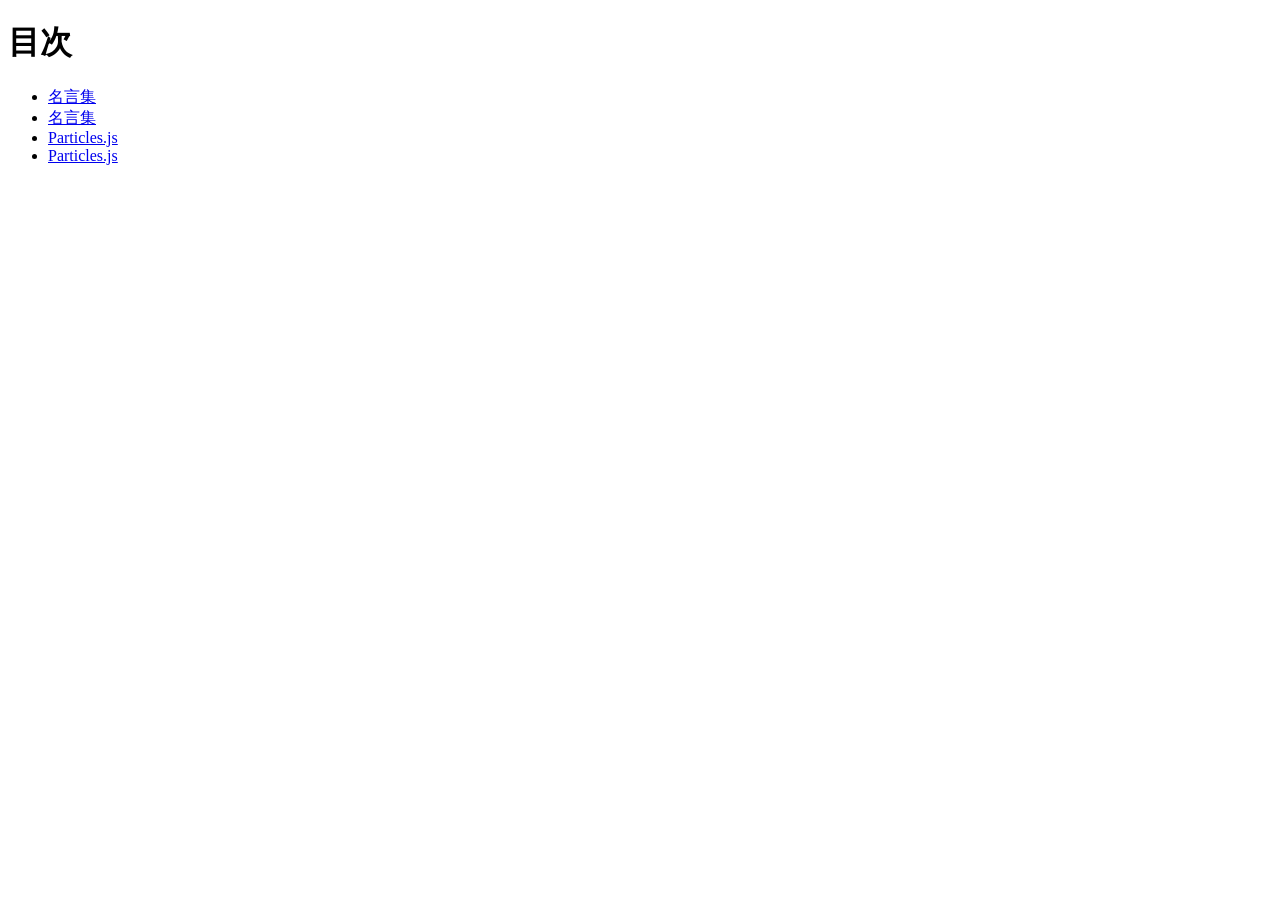
<file: index.html>
<!DOCTYPE html>
<html lang="ja">

<head>
    <meta charset="utf-8">
    <title>20261008-hc</title>
</head>

<body>
    <h1>目次</h1>
    <ul>
        <li><a href="meigen/index.html">名言集</a></li>
        <li><a href="custom/index.html">名言集</a></li>
        <li><a href="particles/index.html">Particles.js</a></li>
        <li><a href="particles-custom/index.html">Particles.js</a></li>
    </ul>
</body>

</html>
</file>
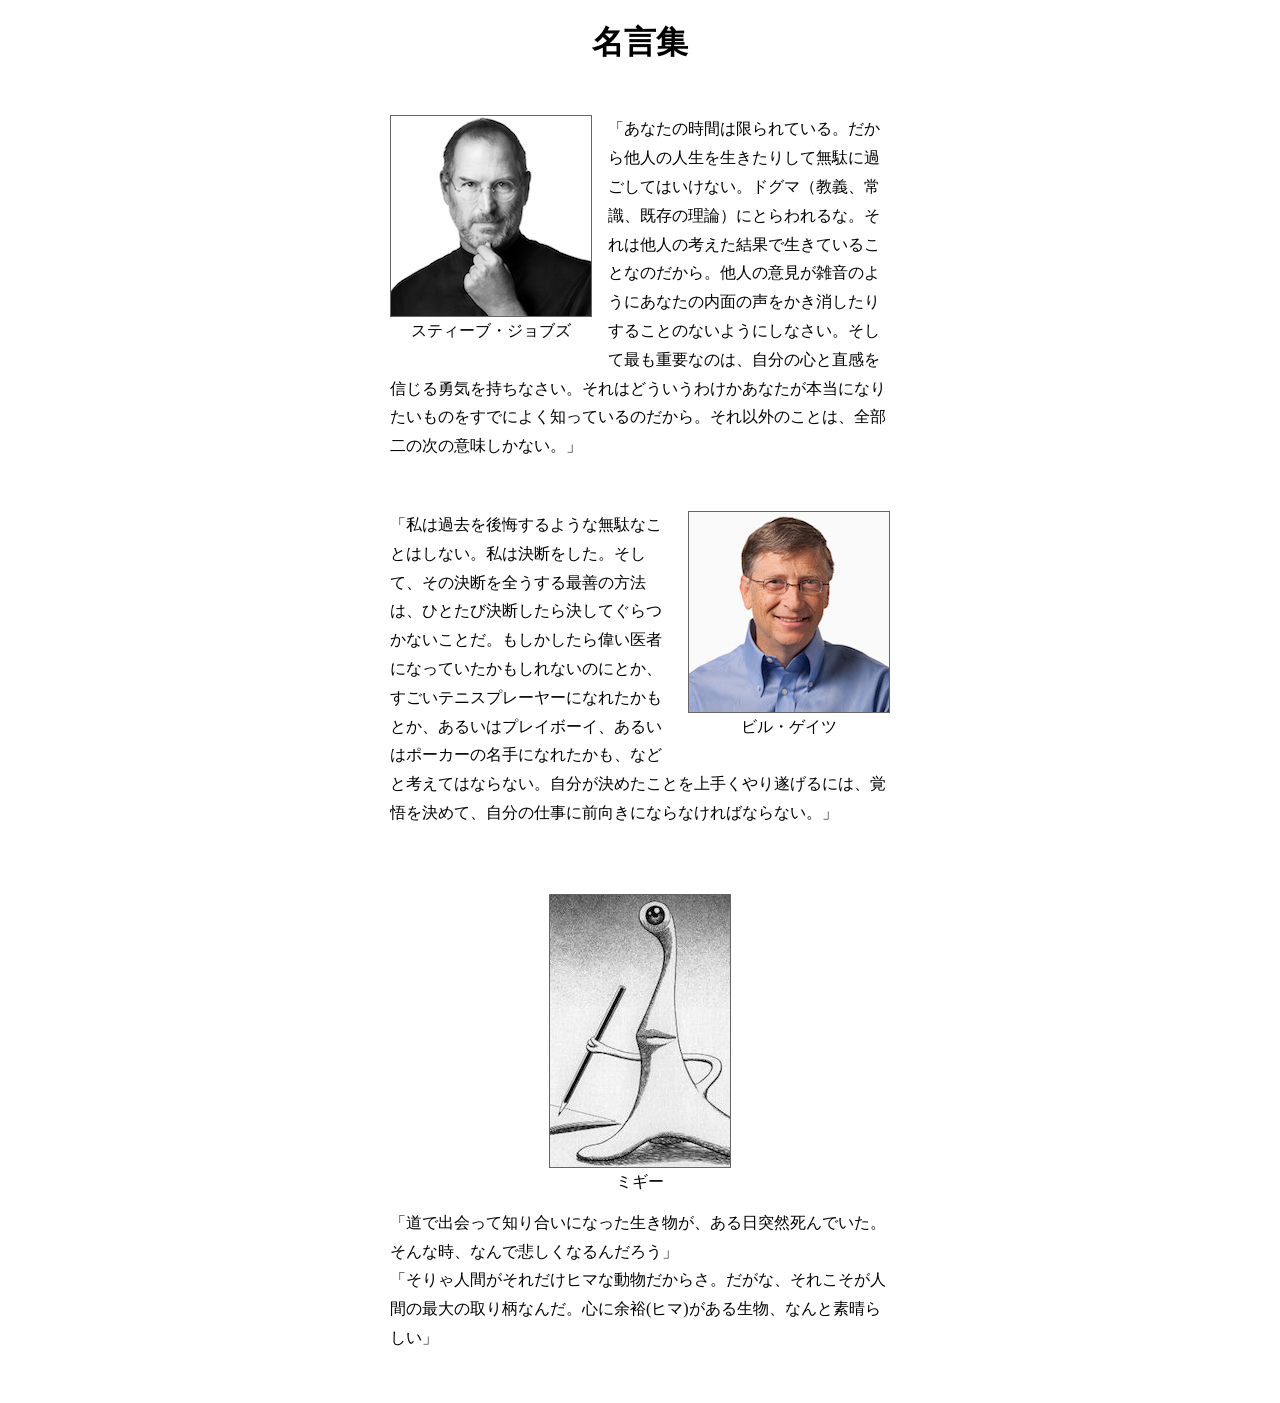
<file: custom/index.html>
<!DOCTYPE html>
<html lang="ja">

<head>
    <title>名言集</title>
    <meta charset="utf-8">
    <link rel="stylesheet" href="style.css">
</head>

<body>
    <div class="wrapper">
        <h1>名言集</h1>
        <div class="left-box">
            <figure>
                <img src="images/jobz.png" alt="スティーブ・ジョブズ">
                <figcaption>スティーブ・ジョブズ</figcaption>
            </figure>
            <p>
                「あなたの時間は限られている。だから他人の人生を生きたりして無駄に過ごしてはいけない。ドグマ（教義、常識、既存の理論）にとらわれるな。それは他人の考えた結果で生きていることなのだから。他人の意見が雑音のようにあなたの内面の声をかき消したりすることのないようにしなさい。そして最も重要なのは、自分の心と直感を信じる勇気を持ちなさい。それはどういうわけかあなたが本当になりたいものをすでによく知っているのだから。それ以外のことは、全部二の次の意味しかない。」
            </p>
        </div>

        <div class="right-box">
            <figure>
                <img src="images/gates.jpg" alt="ビル・ゲイツ">
                <figcaption>ビル・ゲイツ</figcaption>
            </figure>
            <p>

                「私は過去を後悔するような無駄なことはしない。私は決断をした。そして、その決断を全うする最善の方法は、ひとたび決断したら決してぐらつかないことだ。もしかしたら偉い医者になっていたかもしれないのにとか、すごいテニスプレーヤーになれたかもとか、あるいはプレイボーイ、あるいはポーカーの名手になれたかも、などと考えてはならない。自分が決めたことを上手くやり遂げるには、覚悟を決めて、自分の仕事に前向きにならなければならない。」
            </p>
        </div>

        <div class="center-box">
            <figure>
                <img src="images/migi.jpg" alt="ミギー">
                <figcaption>ミギー</figcaption>
            </figure>
            <p>
                「道で出会って知り合いになった生き物が、ある日突然死んでいた。そんな時、なんで悲しくなるんだろう」<br>
                「そりゃ人間がそれだけヒマな動物だからさ。だがな、それこそが人間の最大の取り柄なんだ。心に余裕(ヒマ)がある生物、なんと素晴らしい」

            </p>
        </div>
    </div>
</body>
</html>
</file>
<file: custom/style.css>
@charset "utf-";
h1{
    text-align: center;
}

.left-box,
.right-box,
.center-box{
    width: 500px;
    margin: 50px auto;
    overflow: hidden;
}

.left-box figure{
    float: left;
    margin: 0 16px 16px 0;
}

.right-box figure{
    float: right;
    margin: 0 0 16px 16px;
}

figure{
    text-align: center;
}

figure img{
    border: 1px solid #666;
}

p{
    margin: 0;
    line-height: 1.8;
}
</file>
